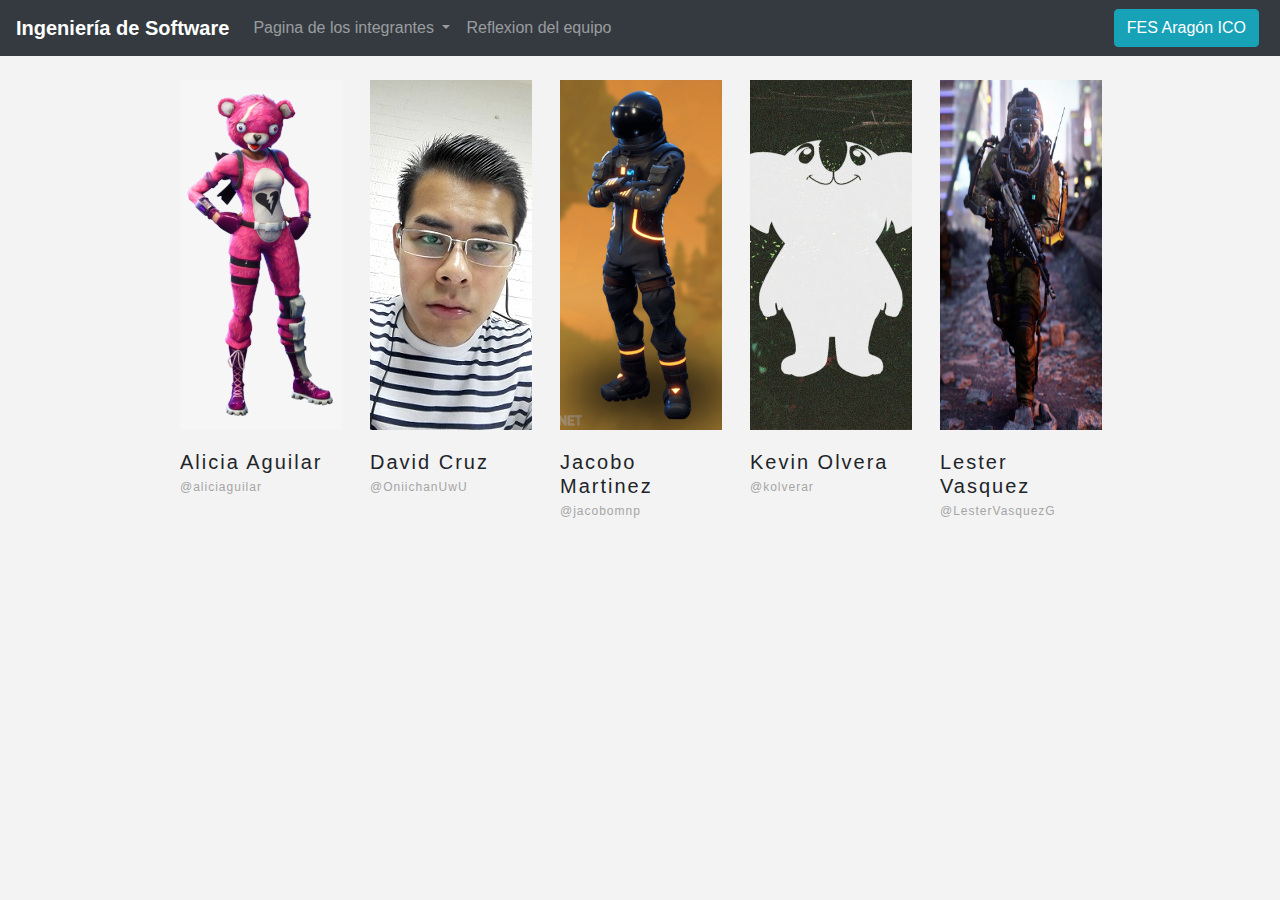
<file: index.html>
﻿<!DOCTYPE html>
<html lang="en">
<head>

    <meta charset="UTF-8">

    <link rel="stylesheet" href="paginas.personales/resources/styles.css">
    <link rel="stylesheet" href="https://stackpath.bootstrapcdn.com/bootstrap/4.3.1/css/bootstrap.min.css"
          integrity="sha384-ggOyR0iXCbMQv3Xipma34MD+dH/1fQ784/j6cY/iJTQUOhcWr7x9JvoRxT2MZw1T"
          crossorigin="anonymous">

    <script src="https://code.jquery.com/jquery-3.3.1.slim.min.js"
            integrity="sha384-q8i/X+965DzO0rT7abK41JStQIAqVgRVzpbzo5smXKp4YfRvH+8abtTE1Pi6jizo"
            crossorigin="anonymous"></script>

    <script src="https://stackpath.bootstrapcdn.com/bootstrap/4.3.1/js/bootstrap.min.js"
            integrity="sha384-JjSmVgyd0p3pXB1rRibZUAYoIIy6OrQ6VrjIEaFf/nJGzIxFDsf4x0xIM+B07jRM"
            crossorigin="anonymous"></script>

</head>

<body style="background-color:rgb(243,243,243);">
  <title>Ingeniería de Software</title>
  <!-- Navigation bar-->
  <nav class="navbar navbar-expand-sm bg-dark navbar-dark">

      <a class="navbar-brand" href="index.html"> <b>Ingeniería de Software</b></a>

      <div class="collapse navbar-collapse" id="navbarSupportedContent">

          <ul class="navbar-nav mr-auto">

              <li class="nav-item dropdown">

                  <a class="nav-link dropdown-toggle" href="" id="navbarDropdown" role="button" data-toggle="dropdown"
                     aria-haspopup="true" aria-expanded="false">
                      Pagina de los integrantes
                  </a>

                  <div class="dropdown-menu" aria-labelledby="navbarDropdown">
                      <a class="dropdown-item" href="paginas.personales/alicia.aguilar.html">Alicia Aguilar</a>
                      <a class="dropdown-item" href="paginas.personales/david.cruz.html">David Cruz</a>
                      <a class="dropdown-item" href="paginas.personales/jacobo.martinez.html">Jacobo Martinez</a>
                      <a class="dropdown-item" href="paginas.personales/kevin.olvera.html">Kevin Olvera</a>
                      <a class="dropdown-item" href="paginas.personales/lester.vasquez.html">Lester Vasquez</a>
                  </div>

              </li>

              <li class="nav-item">
                  <a class="nav-link" href="paginas.personales/reflexion.html" role="button" aria-haspopup="true" aria-expanded="false">
                      Reflexion del equipo
                  </a>
              </li>

          </ul>

          <form class="form-inline my-2 my-lg-0">
              <a href="http://ingenieria.aragon.unam.mx/" class="btn btn-info btn-space" role="button">FES Aragón ICO</a>
          </form>

      </div>
  </nav>

  <!-- Contenido de la pagina-->

  <br>
  <div class="container">
    <div class="row">

      <div class="col-md-1 col-sm-1"></div>

      <!-- Alicia! -->
      <div class="col-md-2 col-sm-2">
        <a href="paginas.personales/alicia.aguilar.html">
        <div class="team-member center">
          <div class="team-img">
            <img src= "paginas.personales/resources/alicia.png" alt="team member" class="img-responsive">
          </div>
          <div class="team-hover">
             <div class="desk">
              <h4>Alicia!</h4>
               <p><!-- Insertar texto --></p>
             </div>
          </div>
        </a>
        </div>

        <div class="team-title centered">
          <h5>Alicia Aguilar</h5>
          <span>@aliciaguilar</span>
        </div>
      </div>

      <!-- David! -->
      <div class="col-md-2 col-sm-2">
        <a href="paginas.personales/david.cruz.html">
        <div class="team-member center">
          <div class="team-img">
            <img src= "paginas.personales/resources/David.jpg" alt="team member" class="img-responsive">
          </div>
          <div class="team-hover">
             <div class="desk">
              <h4>Holi UwU</h4>
               <p>Los videojuegos son mi pasión <3</p>
             </div>
          </div>
        </a>
        </div>
        <div class="team-title centered">
          <h5>David Cruz</h5>
          <span>@OniichanUwU</span>
        </div>
      </div>

      <!-- Jacobo! -->
      <div class="col-md-2 col-sm-2">
        <a href="paginas.personales/jacobo.martinez.html">
        <div class="team-member center">
          <div class="team-img">
            <img src= "paginas.personales/resources/jacobo.png" alt="team member" class="img-responsive">
          </div>
          <div class="team-hover">
             <div class="desk">
              <h4>Jacobo!</h4>
               <p><!-- Insertar texto --></p>
             </div>
          </div>
        </a>
        </div>

        <div class="team-title centered">
          <h5>Jacobo Martinez</h5>
          <span>@jacobomnp</span>
        </div>
      </div>

      <!-- Kevin! -->
      <div class="col-md-2 col-sm-2">
        <a href="paginas.personales/kevin.olvera.html">
        <div class="team-member center">
          <div class="team-img">
            <img src= "paginas.personales/resources/kevin.olvera.jpg" alt="team member" class="img-responsive">
          </div>
          <div class="team-hover">
             <div class="desk">
              <h4>Hola!</h4>
               <p>Amo las historias con finales felices <3</p>
             </div>
          </div>
        </a>
        </div>

        <div class="team-title centered">
          <h5>Kevin Olvera</h5>
          <span>@kolverar</span>
        </div>
      </div>

      <!-- Lester! -->
      <div class="col-md-2 col-sm-2">
        <a href="paginas.personales/lester.vasquez.html">
        <div class="team-member center">
          <div class="team-img" class="center">

            <img src= "paginas.personales/resources/lesterV.png" alt="team member" class="center">
          </div>
          <div class="team-hover">
             <div class="desk">
              <h4>Vamos a jugar COD!</h4>
               <p>#QuedateEnCasa</p>
             </div>
          </div>
        </a>
        </div>

        <div class="team-title centered">
          <h5>Lester Vasquez</h5>
          <span>@LesterVasquezG</span>
        </div>
      </div>

      <div class="col-md-1 col-sm-1"></div>
    </div>
  </div>

</body>
</html>
</file>
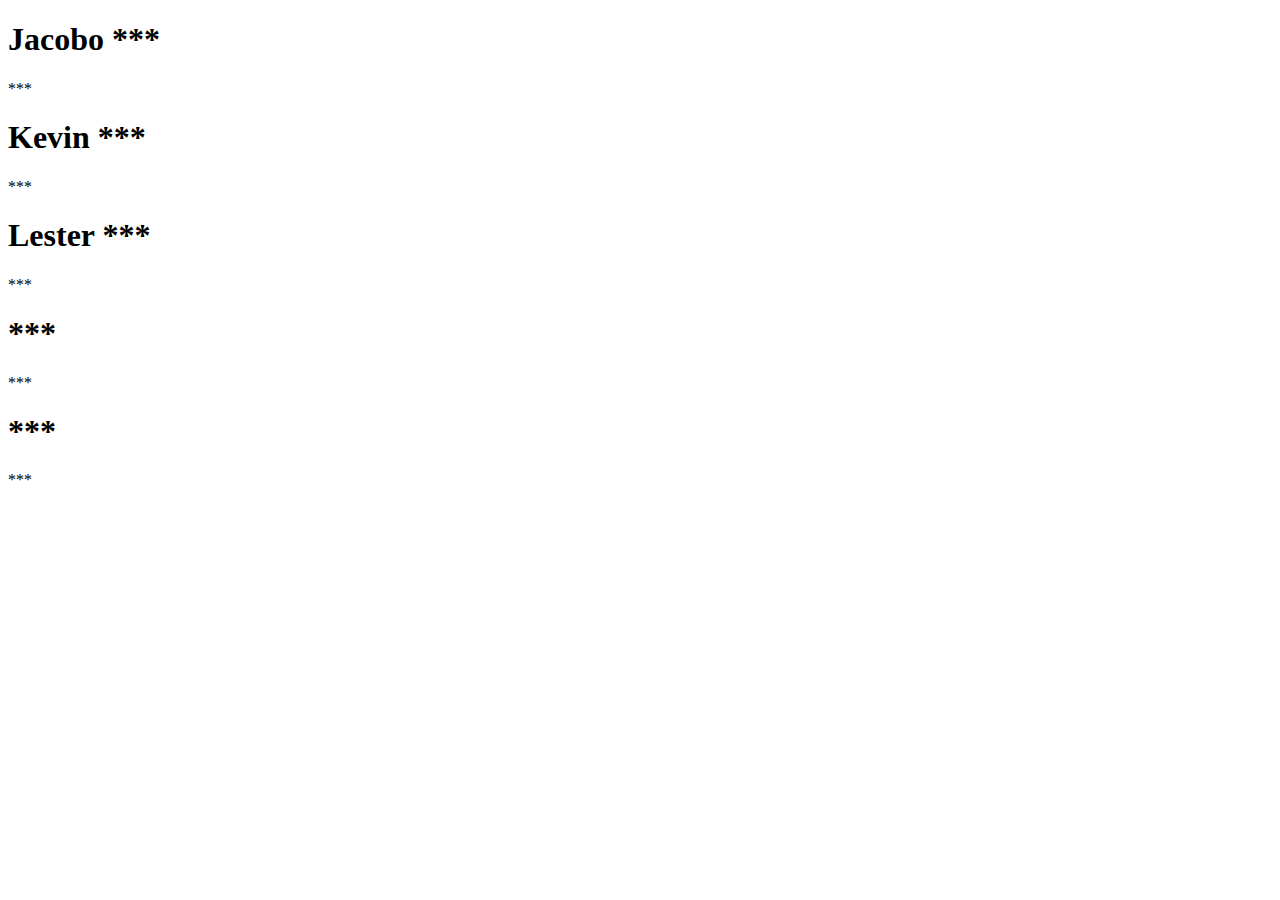
<file: reflexion.html>
<!DOCTYPE html>
<html>
<head>
<title>Reflexión de la emergencia sanitaria</title>
</head>
<body>

<h1>Jacobo ***</h1>
<p>***</p>

<h1>Kevin ***</h1>
<p>***</p>

<h1>Lester ***</h1>
<p>***</p>

<h1>***</h1>
<p>***</p>

<h1>***</h1>
<p>***</p>

</body>
</html>
</file>
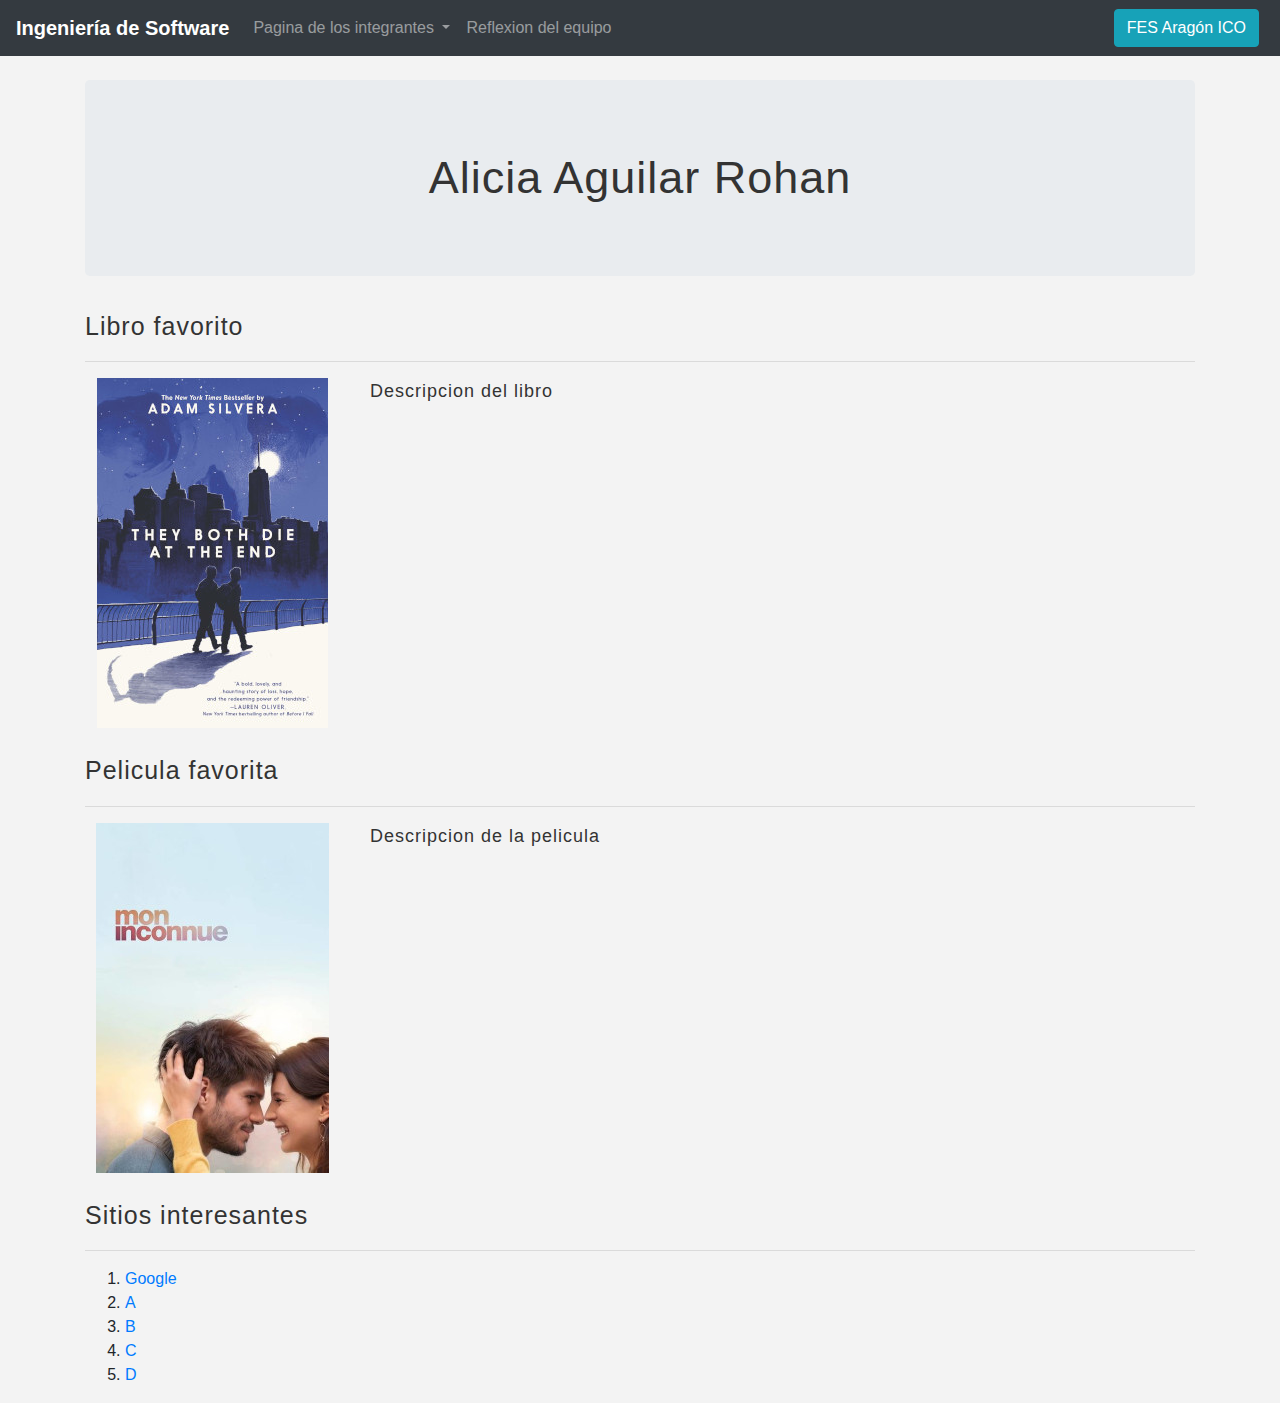
<file: paginas.personales/alicia.aguilar.html>
<!DOCTYPE html>
<html lang="en">
<head>

    <meta charset="UTF-8">

    <link rel="stylesheet" href="../paginas.personales/resources/styles.css">
    <link rel="stylesheet" href="https://stackpath.bootstrapcdn.com/bootstrap/4.3.1/css/bootstrap.min.css"
          integrity="sha384-ggOyR0iXCbMQv3Xipma34MD+dH/1fQ784/j6cY/iJTQUOhcWr7x9JvoRxT2MZw1T"
          crossorigin="anonymous">

    <script src="https://code.jquery.com/jquery-3.3.1.slim.min.js"
            integrity="sha384-q8i/X+965DzO0rT7abK41JStQIAqVgRVzpbzo5smXKp4YfRvH+8abtTE1Pi6jizo"
            crossorigin="anonymous"></script>

    <script src="https://stackpath.bootstrapcdn.com/bootstrap/4.3.1/js/bootstrap.min.js"
            integrity="sha384-JjSmVgyd0p3pXB1rRibZUAYoIIy6OrQ6VrjIEaFf/nJGzIxFDsf4x0xIM+B07jRM"
            crossorigin="anonymous"></script>

</head>

<body style="background-color:rgb(243,243,243);">

  <!-- Navigation bar-->
  <nav class="navbar navbar-expand-sm bg-dark navbar-dark">

      <a class="navbar-brand" href="../index.html"> <b>Ingeniería de Software</b></a>

      <div class="collapse navbar-collapse" id="navbarSupportedContent">

          <ul class="navbar-nav mr-auto">

              <li class="nav-item dropdown">

                  <a class="nav-link dropdown-toggle" href="" id="navbarDropdown" role="button" data-toggle="dropdown"
                     aria-haspopup="true" aria-expanded="false">
                      Pagina de los integrantes
                  </a>

                  <div class="dropdown-menu" aria-labelledby="navbarDropdown">
                      <a class="dropdown-item" href="../paginas.personales/alicia.aguilar.html">Alicia Aguilar</a>
                      <a class="dropdown-item" href="../paginas.personales/david.cruz.html">David Cruz</a>
                      <a class="dropdown-item" href="../paginas.personales/jacobo.martinez.html">Jacobo Martinez</a>
                      <a class="dropdown-item" href="../paginas.personales/kevin.olvera.html">Kevin Olvera</a>
                      <a class="dropdown-item" href="../paginas.personales/lester.vasquez.html">Lester Vasquez</a>
                  </div>

              </li>

              <li class="nav-item">
                  <a class="nav-link" href="../paginas.personales/reflexion.html" role="button" aria-haspopup="true" aria-expanded="false">
                      Reflexion del equipo
                  </a>
              </li>

          </ul>

          <form class="form-inline my-2 my-lg-0">
              <a href="http://ingenieria.aragon.unam.mx/" class="btn btn-info btn-space" role="button">FES Aragón ICO</a>
          </form>

      </div>
  </nav>

  <!-- Contenido de la pagina-->
  <br>

    <title>Alicia Aguilar Rohan</title>

    <div class="container" align="middle">
        <div class="jumbotron"><a1>Alicia Aguilar Rohan</a1></div>
    </div>

    <div class="container">
      <a2>Libro favorito</a2><hr>
      <div class="row">

        <div class="col-md-3 col-sm-3" align="middle">
          <!-- Modificar link de la imagen!-->
          <img src= "resources/they.both.die.at.the.end.jpg" alt="team member" class="img-responsive">
        </div>

        <div class="col-md-9 col-sm-9" align="left">
          <a3>Descripcion del libro</a3>
        </div>

      </div>
    </div>
    <br>

    <div class="container">
      <a2>Pelicula favorita</a2><hr>
      <div class="row">
        <div class="col-md-3 col-sm-3" align="middle">
          <!-- Modificar link de la pelicula!-->
          <img src= "resources/mon.inconnue.jpg" alt="team member" class="img-responsive">

        </div>
        <div class="col-md-9 col-sm-9" align="left">
          <a3>Descripcion de la pelicula</a3>

        </div>
      </div>
    </div>
    <br>
    <div class="container">
      <a2>Sitios interesantes</a2><hr>
      <ol>
        <li><a href="https://www.google.com"> Google </a3></li>
        <li><a href="."> A </a3></li>
        <li><a href="."> B </a3></li>
        <li><a href="."> C </a3></li>
        <li><a href="."> D </a3></li>
      </ol>

    </div>
</body>
</html>
</file>
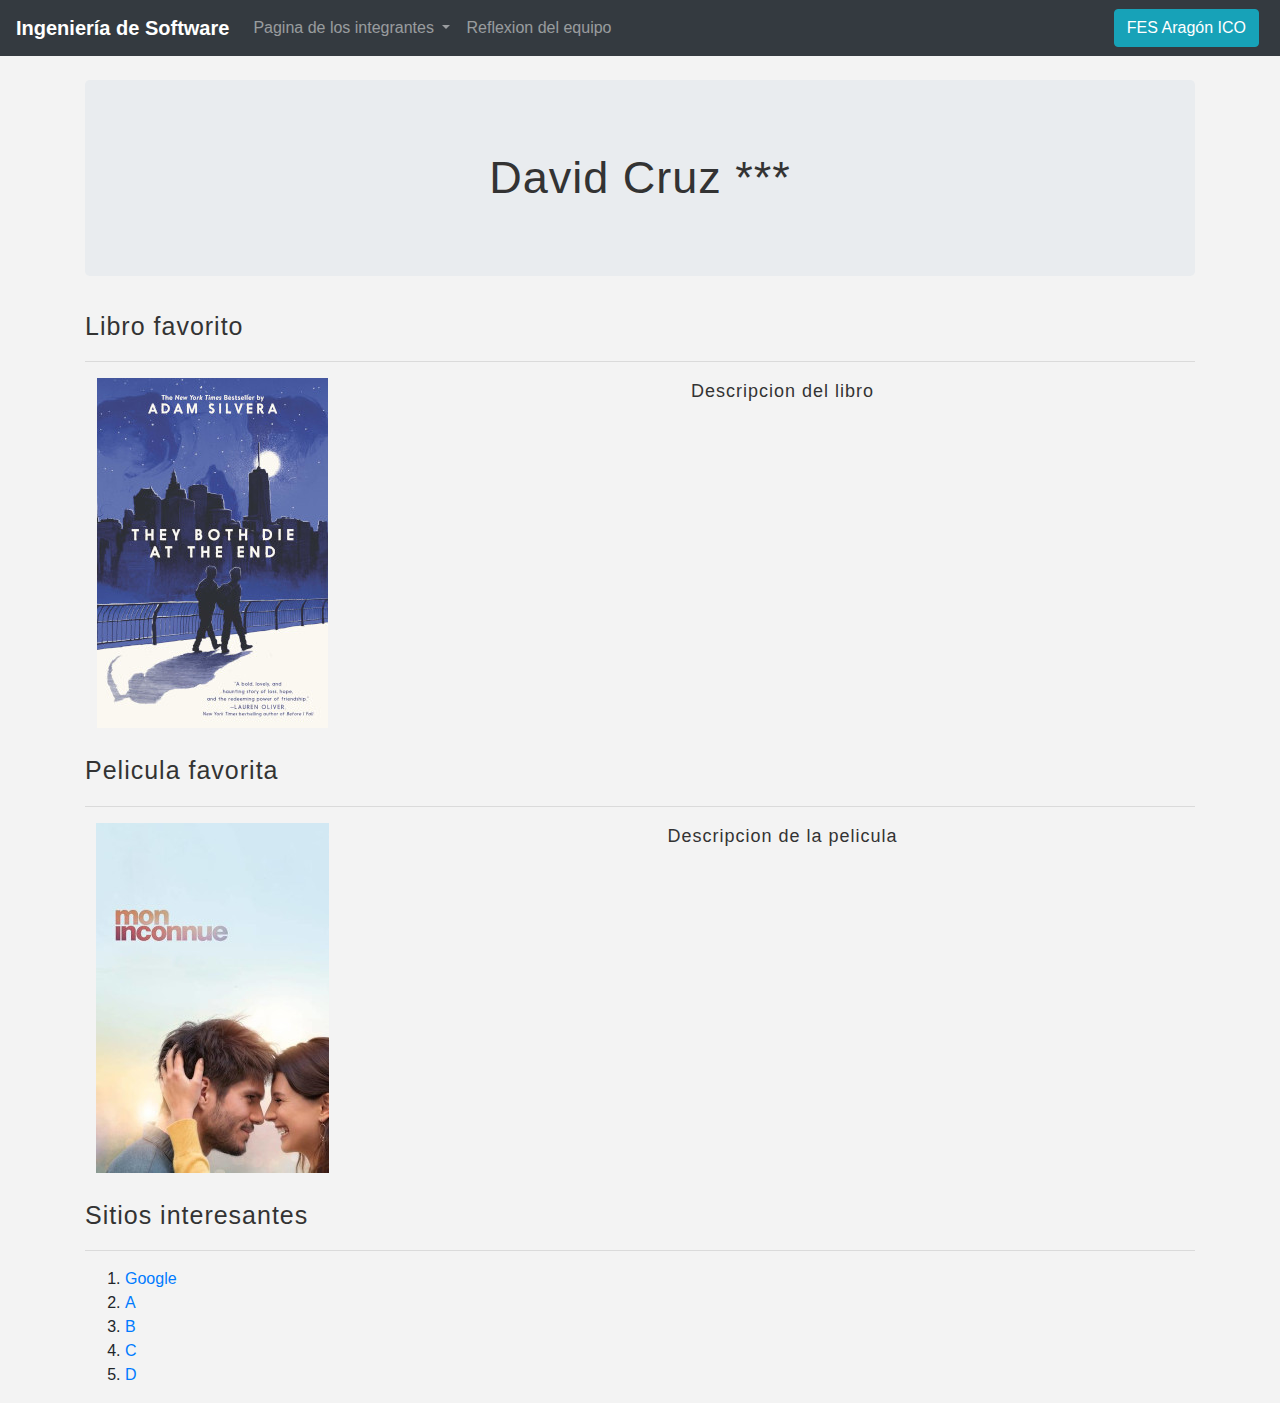
<file: paginas.personales/david.cruz.html>
<!DOCTYPE html>
<html lang="en">
<head>

    <meta charset="UTF-8">

    <link rel="stylesheet" href="../paginas.personales/resources/styles.css">
    <link rel="stylesheet" href="https://stackpath.bootstrapcdn.com/bootstrap/4.3.1/css/bootstrap.min.css"
          integrity="sha384-ggOyR0iXCbMQv3Xipma34MD+dH/1fQ784/j6cY/iJTQUOhcWr7x9JvoRxT2MZw1T"
          crossorigin="anonymous">

    <script src="https://code.jquery.com/jquery-3.3.1.slim.min.js"
            integrity="sha384-q8i/X+965DzO0rT7abK41JStQIAqVgRVzpbzo5smXKp4YfRvH+8abtTE1Pi6jizo"
            crossorigin="anonymous"></script>

    <script src="https://stackpath.bootstrapcdn.com/bootstrap/4.3.1/js/bootstrap.min.js"
            integrity="sha384-JjSmVgyd0p3pXB1rRibZUAYoIIy6OrQ6VrjIEaFf/nJGzIxFDsf4x0xIM+B07jRM"
            crossorigin="anonymous"></script>

</head>

<body style="background-color:rgb(243,243,243);">

  <!-- Navigation bar-->
  <nav class="navbar navbar-expand-sm bg-dark navbar-dark">

      <a class="navbar-brand" href="../index.html"> <b>Ingeniería de Software</b></a>

      <div class="collapse navbar-collapse" id="navbarSupportedContent">

          <ul class="navbar-nav mr-auto">

              <li class="nav-item dropdown">

                  <a class="nav-link dropdown-toggle" href="" id="navbarDropdown" role="button" data-toggle="dropdown"
                     aria-haspopup="true" aria-expanded="false">
                      Pagina de los integrantes
                  </a>

                  <div class="dropdown-menu" aria-labelledby="navbarDropdown">
                      <a class="dropdown-item" href="../paginas.personales/alicia.aguilar.html">Alicia Aguilar</a>
                      <a class="dropdown-item" href="../paginas.personales/david.cruz.html">David Cruz</a>
                      <a class="dropdown-item" href="../paginas.personales/jacobo.martinez.html">Jacobo Martinez</a>
                      <a class="dropdown-item" href="../paginas.personales/kevin.olvera.html">Kevin Olvera</a>
                      <a class="dropdown-item" href="../paginas.personales/lester.vasquez.html">Lester Vasquez</a>
                  </div>

              </li>

              <li class="nav-item">
                  <a class="nav-link" href="../paginas.personales/reflexion.html" role="button" aria-haspopup="true" aria-expanded="false">
                      Reflexion del equipo
                  </a>
              </li>

          </ul>

          <form class="form-inline my-2 my-lg-0">
              <a href="http://ingenieria.aragon.unam.mx/" class="btn btn-info btn-space" role="button">FES Aragón ICO</a>
          </form>

      </div>
  </nav>

  <!-- Contenido de la pagina-->
  <br>

    <title>David Cruz ***</title>

    <div class="container" align="middle">
        <div class="jumbotron"><a1>David Cruz ***</a1></div>
    </div>

    <div class="container">
      <a2>Libro favorito</a2><hr>
      <div class="row">

        <div class="col-md-3 col-sm-3" align="middle">
          <!-- Modificar link de la imagen!-->
          <img src= "resources/they.both.die.at.the.end.jpg" alt="team member" class="img-responsive">
        </div>

        <div class="col-md-9 col-sm-9" align="middle">
          <a3>Descripcion del libro</a3>
        </div>

      </div>
    </div>
    <br>

    <div class="container">
      <a2>Pelicula favorita</a2><hr>
      <div class="row">
        <div class="col-md-3 col-sm-3" align="middle">
          <!-- Modificar link de la pelicula!-->
          <img src= "resources/mon.inconnue.jpg" alt="team member" class="img-responsive">

        </div>
        <div class="col-md-9 col-sm-9" align="middle">
          <a3>Descripcion de la pelicula</a3>

        </div>
      </div>
    </div>
    <br>
    <div class="container">
      <a2>Sitios interesantes</a2><hr>
      <ol>
        <li><a href="https://www.google.com"> Google </a3></li>
        <li><a href="."> A </a3></li>
        <li><a href="."> B </a3></li>
        <li><a href="."> C </a3></li>
        <li><a href="."> D </a3></li>
      </ol>

    </div>
</body>
</html>
</file>
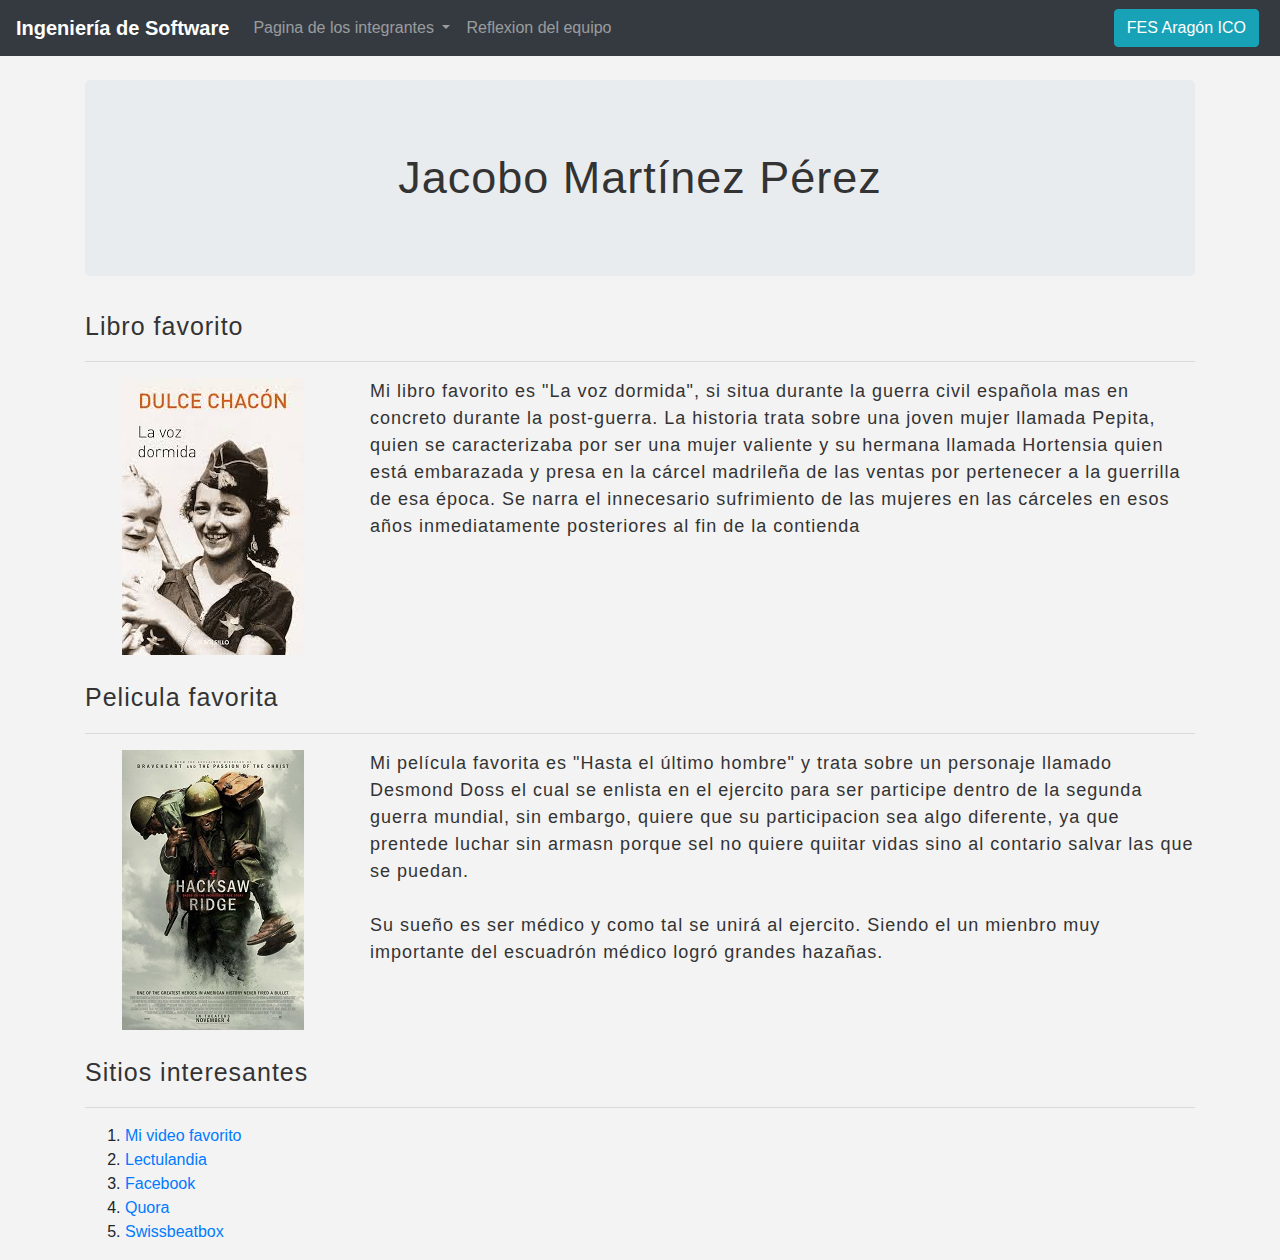
<file: paginas.personales/jacobo.martinez.html>
<!DOCTYPE html>
<html lang="en">
<head>

    <meta charset="UTF-8">

    <link rel="stylesheet" href="../paginas.personales/resources/styles.css">
    <link rel="stylesheet" href="https://stackpath.bootstrapcdn.com/bootstrap/4.3.1/css/bootstrap.min.css"
          integrity="sha384-ggOyR0iXCbMQv3Xipma34MD+dH/1fQ784/j6cY/iJTQUOhcWr7x9JvoRxT2MZw1T"
          crossorigin="anonymous">

    <script src="https://code.jquery.com/jquery-3.3.1.slim.min.js"
            integrity="sha384-q8i/X+965DzO0rT7abK41JStQIAqVgRVzpbzo5smXKp4YfRvH+8abtTE1Pi6jizo"
            crossorigin="anonymous"></script>

    <script src="https://stackpath.bootstrapcdn.com/bootstrap/4.3.1/js/bootstrap.min.js"
            integrity="sha384-JjSmVgyd0p3pXB1rRibZUAYoIIy6OrQ6VrjIEaFf/nJGzIxFDsf4x0xIM+B07jRM"
            crossorigin="anonymous"></script>

</head>

<body style="background-color:rgb(243,243,243);">

  <!-- Navigation bar-->
  <nav class="navbar navbar-expand-sm bg-dark navbar-dark">

      <a class="navbar-brand" href="../index.html"> <b>Ingeniería de Software</b></a>

      <div class="collapse navbar-collapse" id="navbarSupportedContent">

          <ul class="navbar-nav mr-auto">

              <li class="nav-item dropdown">

                  <a class="nav-link dropdown-toggle" href="" id="navbarDropdown" role="button" data-toggle="dropdown"
                     aria-haspopup="true" aria-expanded="false">
                      Pagina de los integrantes
                  </a>

                  <div class="dropdown-menu" aria-labelledby="navbarDropdown">
                      <a class="dropdown-item" href="../paginas.personales/alicia.aguilar.html">Alicia Aguilar</a>
                      <a class="dropdown-item" href="../paginas.personales/david.cruz.html">David Cruz</a>
                      <a class="dropdown-item" href="../paginas.personales/jacobo.martinez.html">Jacobo Martinez</a>
                      <a class="dropdown-item" href="../paginas.personales/kevin.olvera.html">Kevin Olvera</a>
                      <a class="dropdown-item" href="../paginas.personales/lester.vasquez.html">Lester Vasquez</a>
                  </div>

              </li>

              <li class="nav-item">
                  <a class="nav-link" href="../paginas.personales/reflexion.html" role="button" aria-haspopup="true" aria-expanded="false">
                      Reflexion del equipo
                  </a>
              </li>

          </ul>

          <form class="form-inline my-2 my-lg-0">
              <a href="http://ingenieria.aragon.unam.mx/" class="btn btn-info btn-space" role="button">FES Aragón ICO</a>
          </form>

      </div>
  </nav>

  <!-- Contenido de la pagina-->
  <br>

    <title>Jacobo Martinez</title>

    <div class="container" align="middle">
        <div class="jumbotron"><a1>Jacobo Martínez Pérez</a1></div>
    </div>

    <div class="container">
      <a2>Libro favorito</a2><hr>
      <div class="row">

        <div class="col-md-3 col-sm-3" align="middle">
          <!-- Modificar link de la imagen!-->
          <img src= "resources/La_voz_dormida.jpg" alt="team member" class="img-responsive">
        </div>

        <div class="col-md-9 col-sm-9" align="left">
          <a3>Mi libro favorito es "La voz dormida", si situa durante la guerra civil española mas en
              concreto durante la post-guerra. La historia trata sobre una joven mujer llamada Pepita,
              quien se caracterizaba por ser una mujer valiente y su hermana llamada Hortensia quien está
              embarazada y presa en la cárcel madrileña de las ventas por pertenecer a la guerrilla de esa
              época. Se narra el innecesario sufrimiento de las mujeres en las cárceles en esos años
            inmediatamente posteriores al fin de la contienda</a3>
        </div>

      </div>
    </div>
    <br>

    <div class="container">
      <a2>Pelicula favorita</a2><hr>
      <div class="row">
        <div class="col-md-3 col-sm-3" align="middle">
          <!-- Modificar link de la pelicula!-->
          <img src= "resources/Hasta_el_ltimo_hombre.jpg" alt="team member" class="img-responsive">

        </div>
        <div class="col-md-9 col-sm-9" align="left">
          <a3>Mi película favorita es "Hasta el último hombre" y trata sobre un personaje llamado
              Desmond Doss el cual se enlista en el ejercito para ser participe dentro de la segunda guerra
              mundial, sin embargo, quiere que su participacion sea algo diferente, ya que prentede luchar sin
              armasn porque sel no quiere quiitar vidas sino al contario salvar las que se puedan. </br></br>
              Su sueño es ser médico y como tal se unirá al ejercito. Siendo el un mienbro muy importante del
              escuadrón médico logró grandes hazañas. </a3>

        </div>
      </div>
    </div>
    <br>
    <div class="container">
      <a2>Sitios interesantes</a2><hr>
      <ol>
        <li><a href="https://www.youtube.com/watch?v=gzWB9-8_4Ro"> Mi video favorito </a3></li>
        <li><a href="https://lectulandia.us/">Lectulandia</a3></li>
        <li><a href="https://es-la.facebook.com/">Facebook</a3></li>
        <li><a href="https://es.quora.com/">Quora</a3></li>
        <li><a href="https://swissbeatbox.com/">Swissbeatbox</a3></li>
      </ol>

    </div>
</body>
</html>
</file>
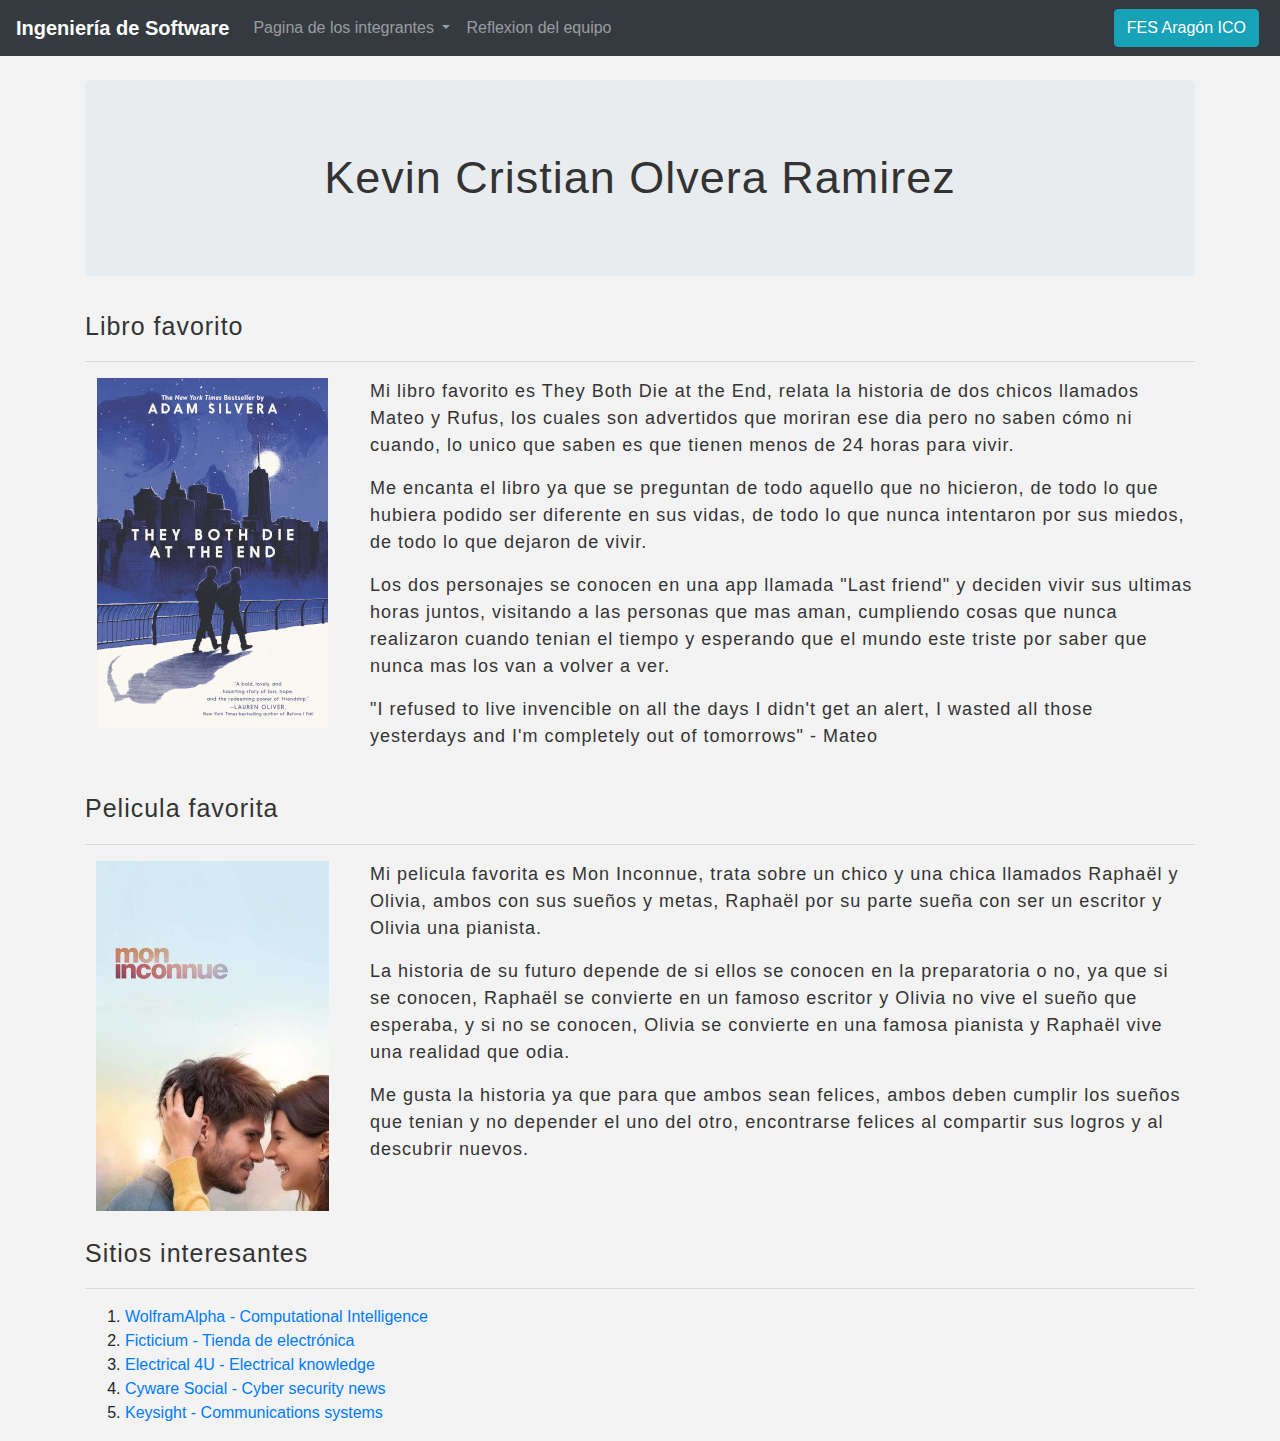
<file: paginas.personales/kevin.olvera.html>
<!DOCTYPE html>
<html lang="en">
<head>

    <meta charset="UTF-8">

    <link rel="stylesheet" href="../paginas.personales/resources/styles.css">
    <link rel="stylesheet" href="https://stackpath.bootstrapcdn.com/bootstrap/4.3.1/css/bootstrap.min.css"
          integrity="sha384-ggOyR0iXCbMQv3Xipma34MD+dH/1fQ784/j6cY/iJTQUOhcWr7x9JvoRxT2MZw1T"
          crossorigin="anonymous">

    <script src="https://code.jquery.com/jquery-3.3.1.slim.min.js"
            integrity="sha384-q8i/X+965DzO0rT7abK41JStQIAqVgRVzpbzo5smXKp4YfRvH+8abtTE1Pi6jizo"
            crossorigin="anonymous"></script>

    <script src="https://stackpath.bootstrapcdn.com/bootstrap/4.3.1/js/bootstrap.min.js"
            integrity="sha384-JjSmVgyd0p3pXB1rRibZUAYoIIy6OrQ6VrjIEaFf/nJGzIxFDsf4x0xIM+B07jRM"
            crossorigin="anonymous"></script>

</head>

<body style="background-color:rgb(243,243,243);">

  <!-- Navigation bar-->
  <nav class="navbar navbar-expand-sm bg-dark navbar-dark">

      <a class="navbar-brand" href="../index.html"> <b>Ingeniería de Software</b></a>

      <div class="collapse navbar-collapse" id="navbarSupportedContent">

          <ul class="navbar-nav mr-auto">

              <li class="nav-item dropdown">

                  <a class="nav-link dropdown-toggle" href="" id="navbarDropdown" role="button" data-toggle="dropdown"
                     aria-haspopup="true" aria-expanded="false">
                      Pagina de los integrantes
                  </a>

                  <div class="dropdown-menu" aria-labelledby="navbarDropdown">
                      <a class="dropdown-item" href="../paginas.personales/alicia.aguilar.html">Alicia Aguilar</a>
                      <a class="dropdown-item" href="../paginas.personales/david.cruz.html">David Cruz</a>
                      <a class="dropdown-item" href="../paginas.personales/jacobo.martinez.html">Jacobo Martinez</a>
                      <a class="dropdown-item" href="../paginas.personales/kevin.olvera.html">Kevin Olvera</a>
                      <a class="dropdown-item" href="../paginas.personales/lester.vasquez.html">Lester Vasquez</a>
                  </div>

              </li>

              <li class="nav-item">
                  <a class="nav-link" href="../paginas.personales/reflexion.html" role="button" aria-haspopup="true" aria-expanded="false">
                      Reflexion del equipo
                  </a>
              </li>

          </ul>

          <form class="form-inline my-2 my-lg-0">
              <a href="http://ingenieria.aragon.unam.mx/" class="btn btn-info btn-space" role="button">FES Aragón ICO</a>
          </form>

      </div>
  </nav>

  <!-- Contenido de la pagina-->
  <br>

    <title>Kevin Cristian Olvera Ramirez</title>

    <div class="container" align="middle">
        <div class="jumbotron"><a1>Kevin Cristian Olvera Ramirez</a1></div>
    </div>

    <div class="container">
      <a2>Libro favorito</a2><hr>
      <div class="row">

        <div class="col-md-3 col-sm-3" align="middle">
          <img src= "resources/they.both.die.at.the.end.jpg" alt="team member" class="img-responsive">
        </div>

        <div class="col-md-9 col-sm-9" align="left">
          <a3>Mi libro favorito es They Both Die at the End, relata la historia de dos chicos llamados
            Mateo y Rufus, los cuales son advertidos que moriran ese dia pero no saben cómo ni cuando,
            lo unico que saben es que tienen menos de 24 horas para vivir.
            <p><p>
            Me encanta el libro ya que se preguntan de todo aquello que no hicieron, de todo lo que hubiera
            podido ser diferente en sus vidas, de todo lo que nunca intentaron por sus miedos, de todo
            lo que dejaron de vivir.
            <p>
            Los dos personajes se conocen en una app llamada "Last friend" y deciden vivir sus ultimas
            horas juntos, visitando a las personas que mas aman, cumpliendo cosas que nunca realizaron
            cuando tenian el tiempo y esperando que el mundo este triste por saber que nunca mas
            los van a volver a ver.
            <p><p>
            "I refused to live invencible on all the days I didn't get an alert, I wasted all those yesterdays
            and I'm completely out of tomorrows" - Mateo
          </a3>
        </div>

      </div>
    </div>
    <br>

    <div class="container">
      <a2>Pelicula favorita</a2><hr>
      <div class="row">
        <div class="col-md-3 col-sm-3" align="middle">
          <img src= "resources/mon.inconnue.jpg" alt="team member" class="img-responsive">

        </div>
        <div class="col-md-9 col-sm-9" align="left">
          <a3>Mi pelicula favorita es Mon Inconnue, trata sobre un chico y una chica
            llamados Raphaël y Olivia, ambos con sus sueños y metas, Raphaël por su parte sueña con
            ser un escritor y Olivia una pianista.
            <p><p>
            La historia de su futuro depende de si ellos se conocen en la preparatoria o no,
            ya que si se conocen, Raphaël se convierte en un famoso escritor y Olivia no vive el sueño que
            esperaba, y si no se conocen, Olivia se convierte en una famosa pianista y Raphaël vive
            una realidad que odia.
            <p>
            Me gusta la historia ya que para que ambos sean felices, ambos deben cumplir los
            sueños que tenian y no depender el uno del otro, encontrarse felices al compartir sus logros
            y al descubrir nuevos.
          </a3>
        </div>
      </div>
    </div>
    <br>
    <div class="container">
      <a2>Sitios interesantes</a2><hr>
      <ol>
        <li><a href="https://www.wolframalpha.com/"> WolframAlpha - Computational Intelligence </a3></li>
        <li><a href="https://www.ficticium.com.mx/"> Ficticium - Tienda de electrónica </a3></li>
        <li><a href="https://www.electrical4u.com/"> Electrical 4U - Electrical knowledge</a3></li>
        <li><a href="https://cyware.com/cyber-security-news-articles"> Cyware Social - Cyber security news </a3></li>
        <li><a href="https://www.keysight.com/mx/en/home.html"> Keysight - Communications systems </a3></li>
      </ol>

    </div>
</body>
</html>
</file>
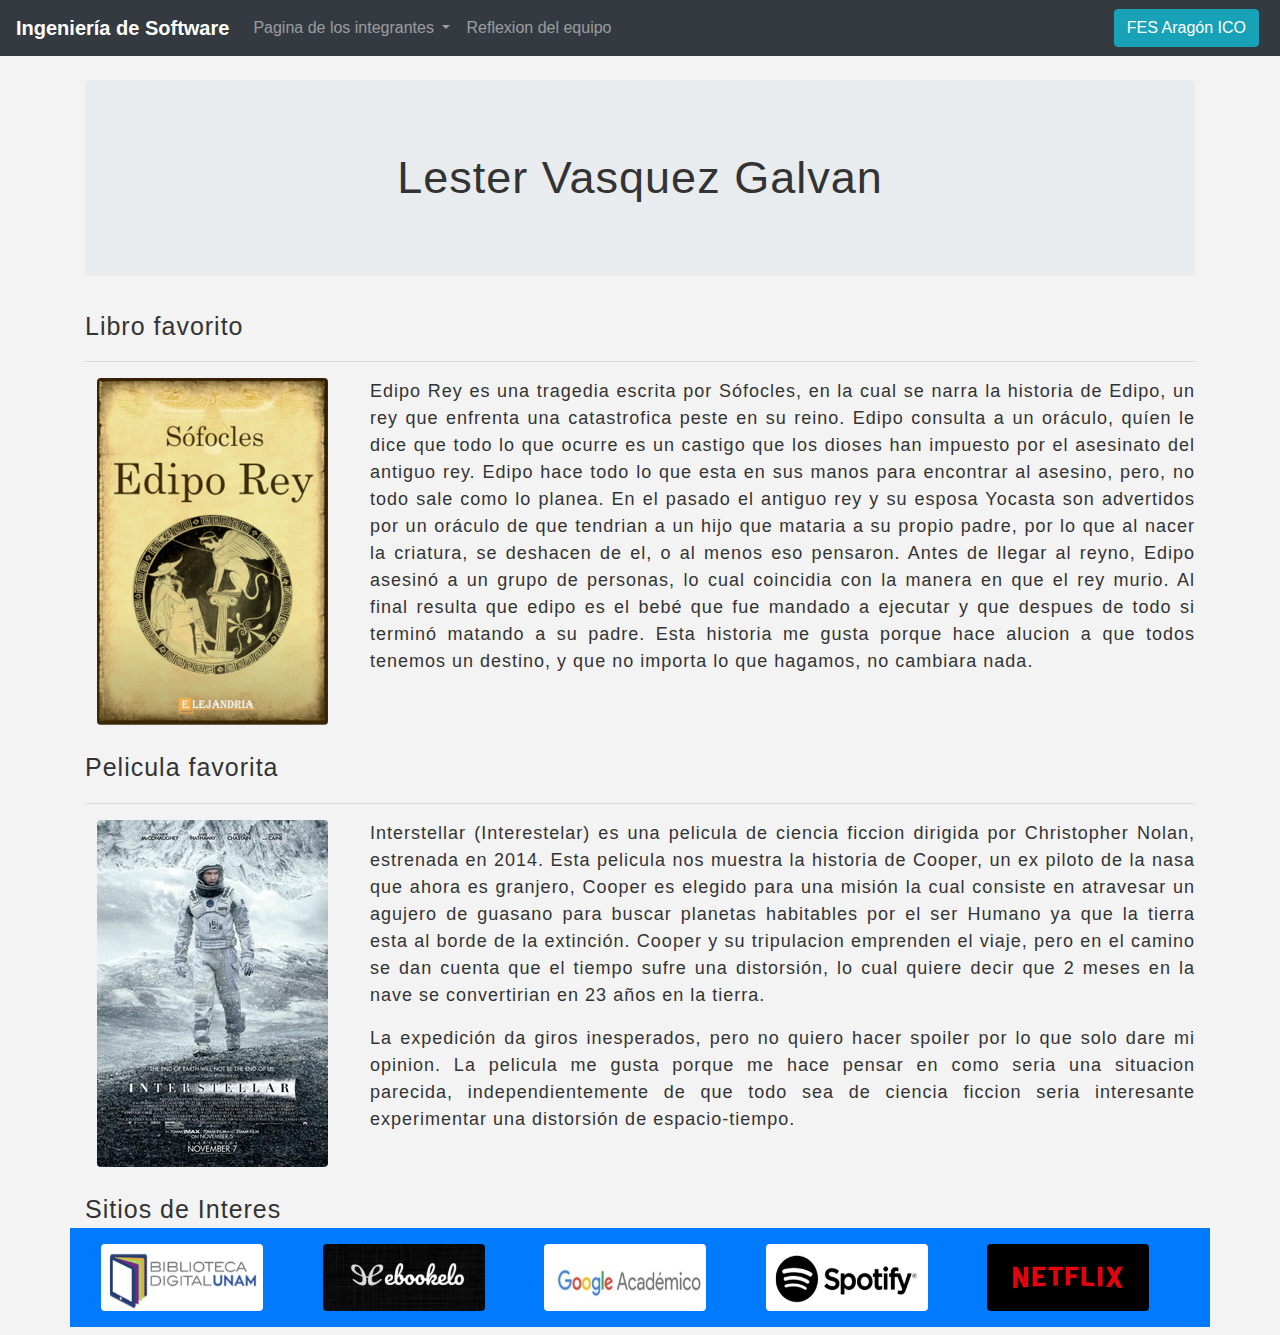
<file: paginas.personales/lester.vasquez.html>
<!DOCTYPE html>
<html lang="en">

<head>

  <meta charset="UTF-8">

  <link rel="stylesheet" href="../paginas.personales/resources/styles.css">
  <link rel="stylesheet" href="https://stackpath.bootstrapcdn.com/bootstrap/4.3.1/css/bootstrap.min.css" integrity="sha384-ggOyR0iXCbMQv3Xipma34MD+dH/1fQ784/j6cY/iJTQUOhcWr7x9JvoRxT2MZw1T" crossorigin="anonymous">

  <script src="https://code.jquery.com/jquery-3.3.1.slim.min.js" integrity="sha384-q8i/X+965DzO0rT7abK41JStQIAqVgRVzpbzo5smXKp4YfRvH+8abtTE1Pi6jizo" crossorigin="anonymous"></script>

  <script src="https://stackpath.bootstrapcdn.com/bootstrap/4.3.1/js/bootstrap.min.js" integrity="sha384-JjSmVgyd0p3pXB1rRibZUAYoIIy6OrQ6VrjIEaFf/nJGzIxFDsf4x0xIM+B07jRM" crossorigin="anonymous"></script>

</head>

<body style="background-color:rgb(243,243,243);">

  <!-- Navigation bar-->
  <nav class="navbar navbar-expand-sm bg-dark navbar-dark">

    <a class="navbar-brand" href="../index.html"> <b>Ingeniería de Software</b></a>

    <div class="collapse navbar-collapse" id="navbarSupportedContent">

      <ul class="navbar-nav mr-auto">

        <li class="nav-item dropdown">

          <a class="nav-link dropdown-toggle" href="" id="navbarDropdown" role="button" data-toggle="dropdown" aria-haspopup="true" aria-expanded="false">
            Pagina de los integrantes
          </a>

          <div class="dropdown-menu" aria-labelledby="navbarDropdown">
            <a class="dropdown-item" href="../paginas.personales/alicia.aguilar.html">Alicia Aguilar</a>
            <a class="dropdown-item" href="../paginas.personales/david.cruz.html">David Cruz</a>
            <a class="dropdown-item" href="../paginas.personales/jacobo.martinez.html">Jacobo Martinez</a>
            <a class="dropdown-item" href="../paginas.personales/kevin.olvera.html">Kevin Olvera</a>
            <a class="dropdown-item" href="../paginas.personales/lester.vasquez.html">Lester Vasquez Galvan</a>
          </div>

        </li>

        <li class="nav-item">
          <a class="nav-link" href="../paginas.personales/reflexion.html" role="button" aria-haspopup="true" aria-expanded="false">
            Reflexion del equipo
          </a>
        </li>

      </ul>

      <form class="form-inline my-2 my-lg-0">
        <a href="http://ingenieria.aragon.unam.mx/" class="btn btn-info btn-space" role="button">FES Aragón ICO</a>
      </form>

    </div>
  </nav>

  <!-- main-->
  <br>

  <title>Lester Vasquez Galvan</title>

  <div class="container" align="middle">
    <div class="jumbotron">
      <a1>Lester Vasquez Galvan</a1>
    </div>
  </div>
  <!-- parte del libro -->
  <div class="container">
    <a2>Libro favorito</a2>
    <hr>
    <div class="row">

      <div class="col-md-3 col-sm-3" align="middle">

        <img src="resources/lesterLibro.png" alt="team member" class="img-fuid rounded">
      </div>

      <div class="col-md-9 col-sm-9" style="text-align: justify;" align="middle">
        <a3>Edipo Rey es una tragedia escrita por Sófocles, en la cual se narra
        la historia de Edipo, un rey que enfrenta una catastrofica peste en su
      reino.
      Edipo consulta a un oráculo, quíen le dice que todo lo que ocurre es un castigo
      que los dioses han impuesto por el asesinato del antiguo rey.
      Edipo hace todo lo que esta en sus manos para encontrar al asesino, pero, no todo
      sale como lo planea.
      En el pasado el antiguo rey y su esposa Yocasta son advertidos por un oráculo de que tendrian a un hijo que mataria a su propio padre, por lo que al nacer
      la criatura, se deshacen de el, o al menos eso pensaron.
      Antes de llegar al reyno, Edipo asesinó a un grupo de personas, lo cual coincidia con la manera en que el rey murio. Al final resulta que edipo es el bebé
      que fue mandado a ejecutar y que despues de todo si terminó matando a su padre.
      Esta historia me gusta porque hace alucion a que todos tenemos un destino, y que no importa lo que hagamos, no cambiara nada.
      </noscript>
    </a3>
      </div>

    </div>
  </div>
  <br>

  <div class="container">
    <a2>Pelicula favorita</a2>
    <hr>
    <div class="row">
      <div class="col-md-3 col-sm-3" align="middle">
        <img src="resources/interstellar.jpg" alt="team member" class="img-fuid rounded">
      </div>
      <div class="col-md-9 col-sm-9" style="text-align: justify;">
        <a3>Interstellar (Interestelar) es una pelicula de ciencia ficcion dirigida por Christopher Nolan, estrenada en 2014.
          Esta pelicula nos muestra la historia de Cooper, un ex piloto de la nasa que ahora es granjero, Cooper es elegido para una misión
          la cual consiste en atravesar un agujero de guasano para buscar planetas habitables por el ser Humano
          ya que la tierra esta al borde de la extinción.
          Cooper y su tripulacion emprenden el viaje, pero en el camino se dan cuenta que el tiempo sufre una distorsión, lo cual
          quiere decir que 2 meses en la nave se convertirian en 23 años en la tierra.
          <p><p>
          La expedición da giros inesperados, pero no quiero hacer spoiler por lo que solo dare mi opinion.
          La pelicula me gusta porque me hace pensar en como seria una situacion parecida, independientemente de que todo sea
          de ciencia ficcion seria interesante experimentar una distorsión de espacio-tiempo.
        </a3>
      </div>
    </div>
  </div>
  <br>
  <div class="container">
    <a2>Sitios de Interes</a2>
    <div class="row p-3 mb-2 bg-primary text-white">
      <div class="col"><a href="https://bidi.unam.mx/index.php" target="_blank"><img class="rounded center img-fluid" src="resources/lesterBidi.png"> </a3>
      </div>
      <div class="col"><a href="https://www.ebookelo.com/" target="_blank"><img class="center img-fluid rounded" src="resources/lesterBook.jpg"> </a3>
      </div>
      <div class="col"><a href="https://scholar.google.es/schhp?hl=es" target="_blank"><img class="rounded center img-fluid" src="resources/lesterGoogle.jpg"> </a3>
      </div>
      <div class="col"><a href="https://www.spotify.com/mx/" target="_blank"><img class="center rounded img-fluid" src="resources/lesterSpotify.png"> </a3>
      </div>
      <div class="col"><a href="https://www.netflix.com/mx/" target="_blank"><img class="center rounded img-fluid" src="resources/lesterNetflix.png"> </a3>
      </div>

    </div>
  </div>

</body>

</html>
</file>
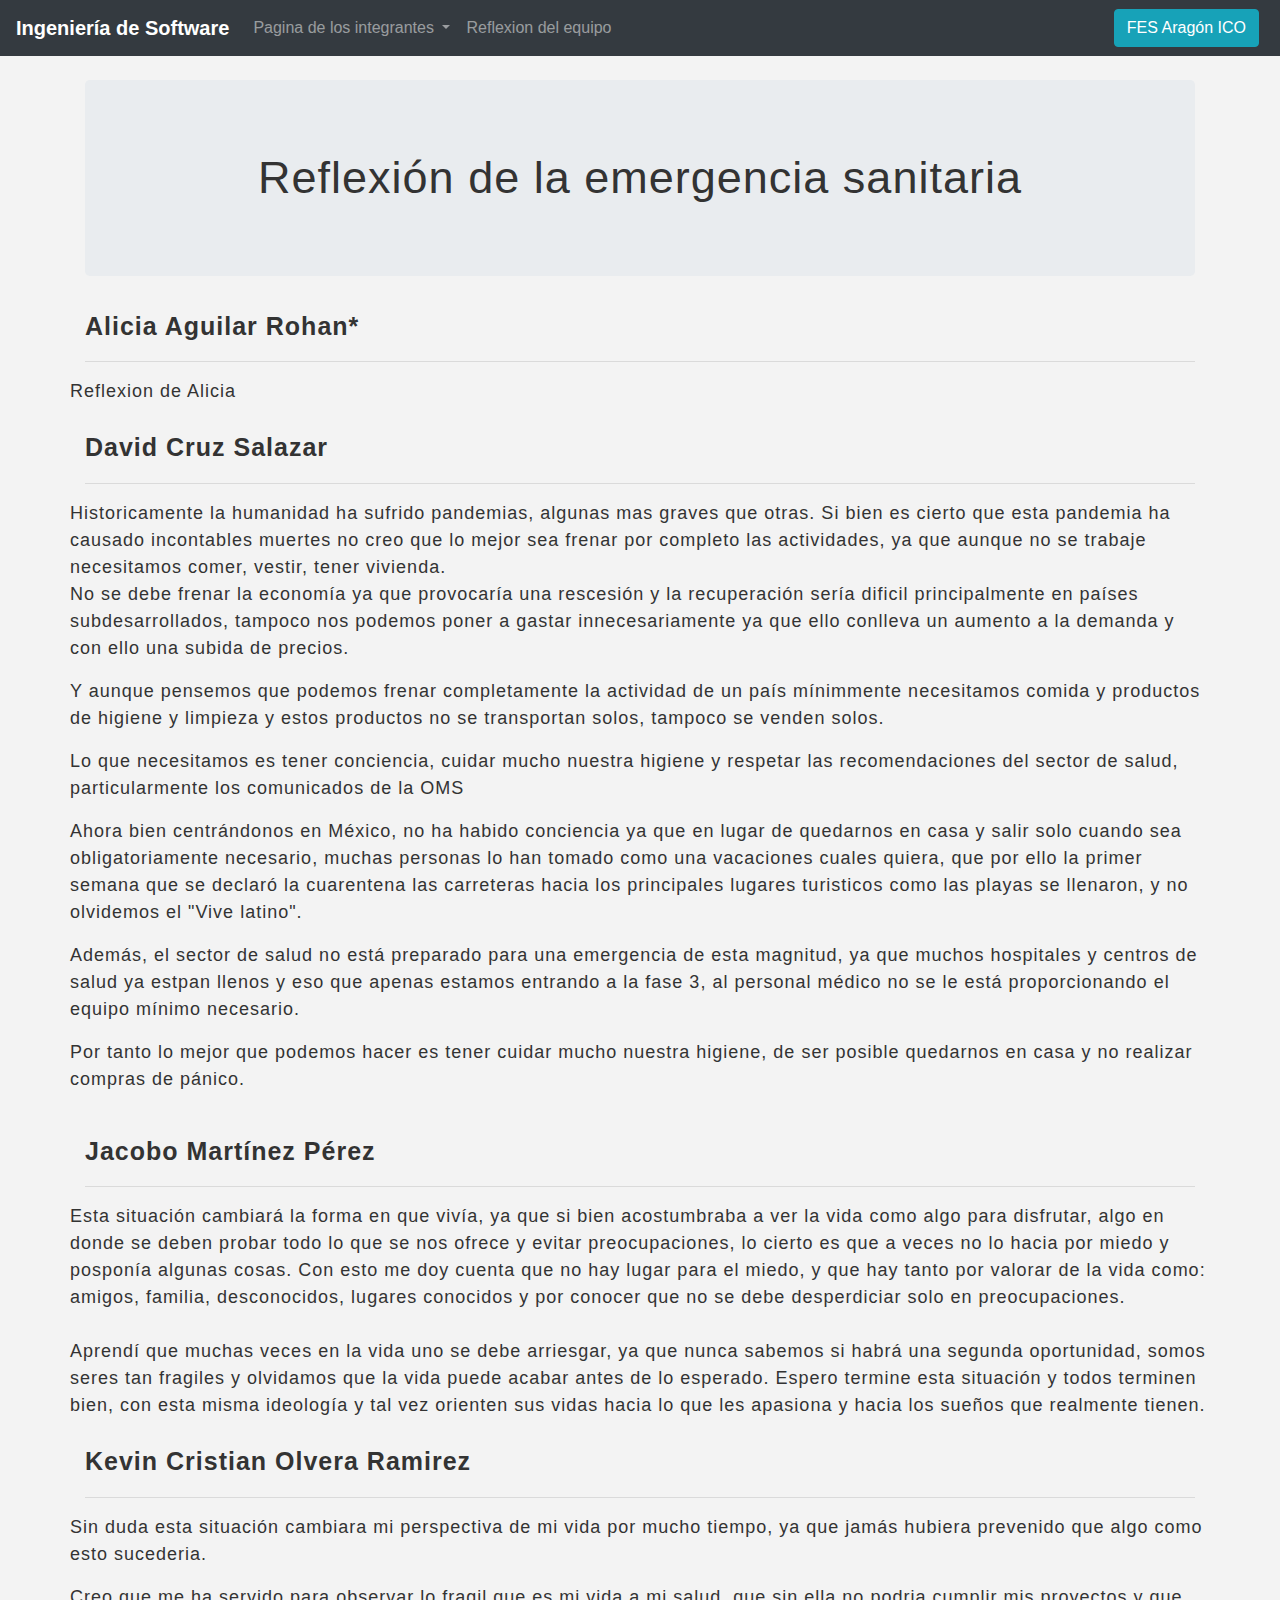
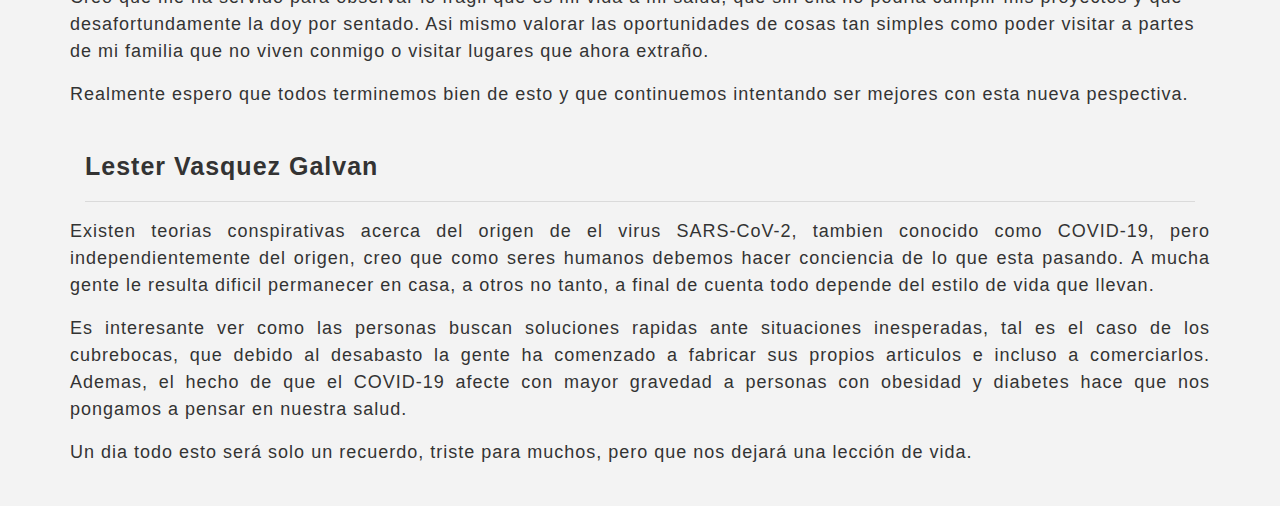
<file: paginas.personales/reflexion.html>
﻿<!DOCTYPE html>
<html lang="en">
<head>

    <meta charset="UTF-8">

    <link rel="stylesheet" href="../paginas.personales/resources/styles.css">
    <link rel="stylesheet" href="https://stackpath.bootstrapcdn.com/bootstrap/4.3.1/css/bootstrap.min.css"
          integrity="sha384-ggOyR0iXCbMQv3Xipma34MD+dH/1fQ784/j6cY/iJTQUOhcWr7x9JvoRxT2MZw1T"
          crossorigin="anonymous">

    <script src="https://code.jquery.com/jquery-3.3.1.slim.min.js"
            integrity="sha384-q8i/X+965DzO0rT7abK41JStQIAqVgRVzpbzo5smXKp4YfRvH+8abtTE1Pi6jizo"
            crossorigin="anonymous"></script>

    <script src="https://stackpath.bootstrapcdn.com/bootstrap/4.3.1/js/bootstrap.min.js"
            integrity="sha384-JjSmVgyd0p3pXB1rRibZUAYoIIy6OrQ6VrjIEaFf/nJGzIxFDsf4x0xIM+B07jRM"
            crossorigin="anonymous"></script>

</head>

<body style="background-color:rgb(243,243,243);">

  <!-- Navigation bar-->
  <nav class="navbar navbar-expand-sm bg-dark navbar-dark">

      <a class="navbar-brand" href="../index.html"> <b>Ingeniería de Software</b></a>

      <div class="collapse navbar-collapse" id="navbarSupportedContent">

          <ul class="navbar-nav mr-auto">

              <li class="nav-item dropdown">

                  <a class="nav-link dropdown-toggle" href="" id="navbarDropdown" role="button" data-toggle="dropdown"
                     aria-haspopup="true" aria-expanded="false">
                      Pagina de los integrantes
                  </a>

                  <div class="dropdown-menu" aria-labelledby="navbarDropdown">
                      <a class="dropdown-item" href="../paginas.personales/alicia.aguilar.html">Alicia Aguilar</a>
                      <a class="dropdown-item" href="../paginas.personales/david.cruz.html">David Cruz</a>
                      <a class="dropdown-item" href="../paginas.personales/jacobo.martinez.html">Jacobo Martinez</a>
                      <a class="dropdown-item" href="../paginas.personales/kevin.olvera.html">Kevin Olvera</a>
                      <a class="dropdown-item" href="../paginas.personales/lester.vasquez.html">Lester Vasquez</a>
                  </div>

              </li>

              <li class="nav-item">
                  <a class="nav-link" href="../paginas.personales/reflexion.html" role="button" aria-haspopup="true" aria-expanded="false">
                      Reflexion del equipo
                  </a>
              </li>

          </ul>

          <form class="form-inline my-2 my-lg-0">
              <a href="http://ingenieria.aragon.unam.mx/" class="btn btn-info btn-space" role="button">FES Aragón ICO</a>
          </form>

      </div>
  </nav>

  <!-- Contenido de la pagina-->
  <br>

    <title>Reflexión de la emergencia sanitaria</title>

    <div class="container" align="middle">
        <div class="jumbotron"><a1>Reflexión de la emergencia sanitaria</a1></div>
    </div>

    <div class="container">
      <a4>Alicia Aguilar Rohan*</a4><hr>
      <div class="row">
        <a3>Reflexion de Alicia</a3>
      </div>
    </div>

    <br>

    <div class="container" align="left">
      <a4>David Cruz Salazar</a4><hr>
      <div class="row">
        <a3>
          Historicamente la humanidad ha sufrido pandemias, algunas mas graves que otras. Si bien es cierto que esta pandemia ha causado incontables muertes no creo que lo mejor sea frenar por completo las actividades, ya que aunque no se trabaje necesitamos comer, vestir, tener vivienda.
          <p>No se debe frenar la economía ya que provocaría una rescesión y la recuperación sería dificil principalmente en países subdesarrollados, tampoco nos podemos poner a gastar innecesariamente ya que ello conlleva un aumento a la demanda y con ello una subida de precios.
          <p>Y aunque pensemos que podemos frenar completamente la actividad de un país mínimmente necesitamos comida y productos de higiene y limpieza y estos productos no se transportan solos, tampoco se venden solos.
          <p>Lo que necesitamos es tener conciencia, cuidar mucho nuestra higiene y respetar las recomendaciones del sector de salud, particularmente los comunicados de la OMS
          <p>Ahora bien centrándonos en México, no ha habido conciencia ya que en lugar de quedarnos en casa y salir solo cuando sea obligatoriamente necesario, muchas personas lo han tomado como una vacaciones cuales quiera, que por ello la primer semana que se declaró la cuarentena las carreteras hacia los principales lugares turisticos como las playas se llenaron, y no olvidemos el "Vive latino".
          <p>Además, el sector de salud no está preparado para una emergencia de esta magnitud, ya que muchos hospitales y centros de salud ya estpan llenos y eso que apenas estamos entrando a la fase 3, al personal médico no se le está proporcionando el equipo mínimo necesario.
          <p>Por tanto lo mejor que podemos hacer es tener cuidar mucho nuestra higiene, de ser posible quedarnos en casa y no realizar compras de pánico.
        </a3>
      </div>
    </div>

    <br>

    <div class="container">
      <a4>Jacobo Martínez Pérez</a4><hr>
      <div class="row">
        <a3>Esta situación cambiará la forma en que vivía, ya que si bien acostumbraba
            a ver la vida como algo para disfrutar, algo en donde se deben probar todo
            lo que se nos ofrece y evitar preocupaciones, lo cierto es que a veces no lo
            hacia por miedo y posponía algunas cosas. Con esto me doy cuenta que no hay
            lugar para el miedo, y que hay tanto por valorar de la vida como: amigos, familia,
            desconocidos, lugares conocidos y por conocer que no se debe desperdiciar solo
            en preocupaciones.</br></br>
            Aprendí que muchas veces en la vida uno se debe arriesgar, ya que nunca sabemos
            si habrá una segunda oportunidad, somos seres tan fragiles y olvidamos que
            la vida puede acabar antes de lo esperado. Espero termine esta situación y todos
            terminen bien, con esta misma ideología y tal vez orienten sus vidas hacia lo
            que les apasiona y hacia los sueños que realmente tienen.</a3>
      </div>
    </div>

    <br>

    <div class="container">
      <a4>Kevin Cristian Olvera Ramirez</a4><hr>
      <div class="row">
        <a3>Sin duda esta situación cambiara mi perspectiva de mi vida
          por mucho tiempo, ya que jamás hubiera prevenido que algo como esto
          sucederia.
          <p><p>
          Creo que me ha servido para observar lo fragil que es mi vida
          a mi salud, que sin ella no podria cumplir mis proyectos y
          que desafortundamente la doy por sentado. Asi mismo valorar las
          oportunidades de cosas tan simples como poder visitar a partes de mi familia
          que no viven conmigo o visitar lugares que ahora extraño.
          <p>
          Realmente espero que todos terminemos bien de esto y que continuemos
          intentando ser mejores con esta nueva pespectiva.
        </a3>
      </div>
    </div>

    <br>

    <div class="container">
      <a4>Lester Vasquez Galvan</a4><hr>
      <div class="row"  style="text-align: justify;">
        <a3>Existen teorias conspirativas acerca del origen de el virus SARS-CoV-2, tambien conocido como COVID-19, pero independientemente del origen, creo que
        como seres humanos debemos hacer conciencia de lo que esta pasando. A mucha gente le resulta dificil permanecer en casa, a otros no tanto, a final de cuenta todo depende
        del estilo de vida que llevan.
      <p><p>
        Es interesante ver como las personas buscan soluciones rapidas ante situaciones inesperadas, tal es el caso de los cubrebocas, que debido al desabasto la gente ha comenzado a fabricar sus
        propios articulos e incluso a comerciarlos. Ademas, el hecho de que el COVID-19 afecte con mayor gravedad a personas con obesidad y diabetes hace que nos pongamos a pensar en nuestra salud.
      <p><p>
        Un dia todo esto será solo un recuerdo, triste para muchos, pero que nos dejará una lección de vida.
    </a3>
      </div>
    </div>

    <br>

</body>
</html>
</file>
<file: paginas.personales/resources/styles.css>
.navbar-brand,
      .navbar-nav a {
        font-family: 'Montserrat Light', sans-serif;
      }

      .center {
        height: 350px;
        width: 162px;
        overflow: hidden;
      }

      .btn-space {
        margin-right: 5px;
      }

      .heading-title {
        margin-bottom: 100px;
      }

      .text-center {
        text-align: center;
      }

      .heading-title h3 {
        margin-bottom: 0;
        letter-spacing: 2px;
        font-weight: normal;
      }

      .p-top-30 {
        padding-top: 30px;
      }

      .half-txt {
        width: 60%;
        margin: 0 auto;
        display: inline-block;
        line-height: 25px;
        color: #7e7e7e;
      }

      .text-uppercase {
        text-transform: uppercase;
      }

      .team-member, .team-member .team-img {
        position: relative;
      }

      .team-member {
        overflow: hidden;
      }

      .team-member, .team-member .team-img {
        position: relative;
      }

      .team-hover {
        position: absolute;
        top: 0;
        left: 0;
        bottom: 0;
        right: 0;
        margin: 0;
        border: 20px solid rgba(0, 0, 0, 0.1);
        background-color: rgba(255, 255, 255, 0.90);
        opacity: 0;
        -webkit-transition: all 0.3s;
        transition: all 0.3s;
      }

      .team-member:hover .team-hover .desk {
        top: 35%;
      }

      .team-member:hover .team-hover, .team-member:hover .team-hover .desk, .team-member:hover .team-hover .s-link {
        opacity: 1;
      }

      .team-hover .desk {
        position: absolute;
        top: 0%;
        width: 100%;
        opacity: 0;
        -webkit-transform: translateY(-55%);
        -ms-transform: translateY(-55%);
        transform: translateY(-55%);
        -webkit-transition: all 0.3s 0.2s;
        transition: all 0.3s 0.2s;
        padding: 0 20px;
      }

      .desk, .desk h4, .team-hover .s-link a {
        text-align: center;
        color: #222;
      }

      .team-member:hover .team-hover .s-link {
        bottom: 10%;
      }

      .team-member:hover .team-hover, .team-member:hover .team-hover .desk, .team-member:hover .team-hover .s-link {
        opacity: 1;
      }

      .team-hover .s-link {
        position: absolute;
        bottom: 0;
        width: 100%;
        opacity: 0;
        text-align: center;
        -webkit-transform: translateY(45%);
        -ms-transform: translateY(45%);
        transform: translateY(45%);
        -webkit-transition: all 0.3s 0.2s;
        transition: all 0.3s 0.2s;
        font-size: 35px;
      }

      .desk, .desk h4, .team-hover .s-link a {
        text-align: center;
        color: #222;
      }

      .team-member .s-link a {
        margin: 0 10px;
        color: #333;
        font-size: 16px;
      }

      .team-title {
        position: static;
        padding: 20px 0;
        display: inline-block;
        letter-spacing: 2px;
        width: 100%;
      }

      .team-title h5 {
        margin-bottom: 0px;
        display: block;
      }

      .team-title span {
        font-size: 12px;
        color: #a5a5a5;
        letter-spacing: 1px;
      }

      a1 {
        font-family: 'Montserrat Light', sans-serif;
        font-weight: 400;
        color: #333;
        font-size: 45px;
        letter-spacing: 1px;

      }

      a2 {
        font-family: 'Montserrat Light', sans-serif;
        font-weight: 180;
        color: #333;
        font-size: 25px;
        letter-spacing: 1px;
      }

      a3 {
        font-family: 'Montserrat Light', sans-serif;
        font-weight: 180;
        color: #333;
        font-size: 18px;
        letter-spacing: 1px;
      }

      a4 {
        font-family: 'Montserrat Light', sans-serif;
        font-weight: 600;
        color: #333;
        font-size: 25px;
        letter-spacing: 1px;
      }

      moninconnue{
        background-image:url("resources/mon.inconnue.jpg");
        margin:0; /* If you want no margin */
        padding:0; /*if your want to padding */
      }
</file>
